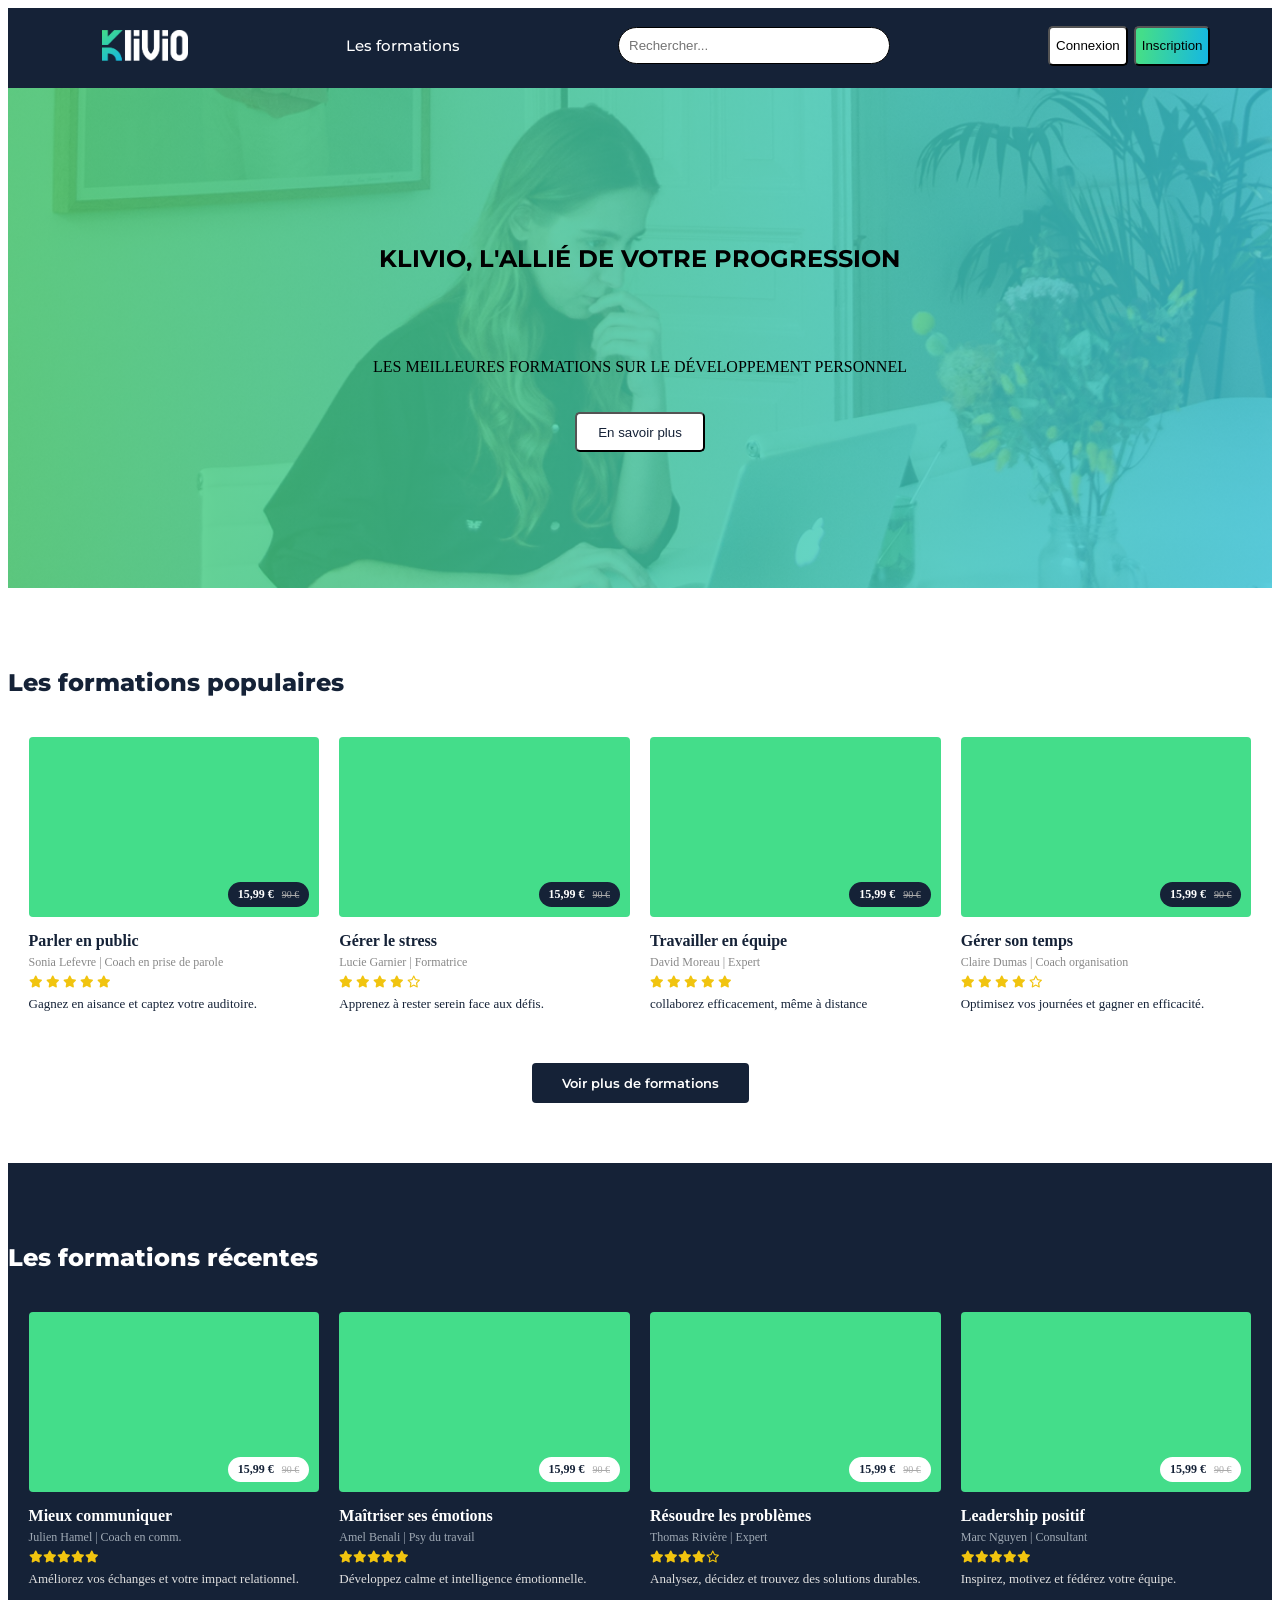
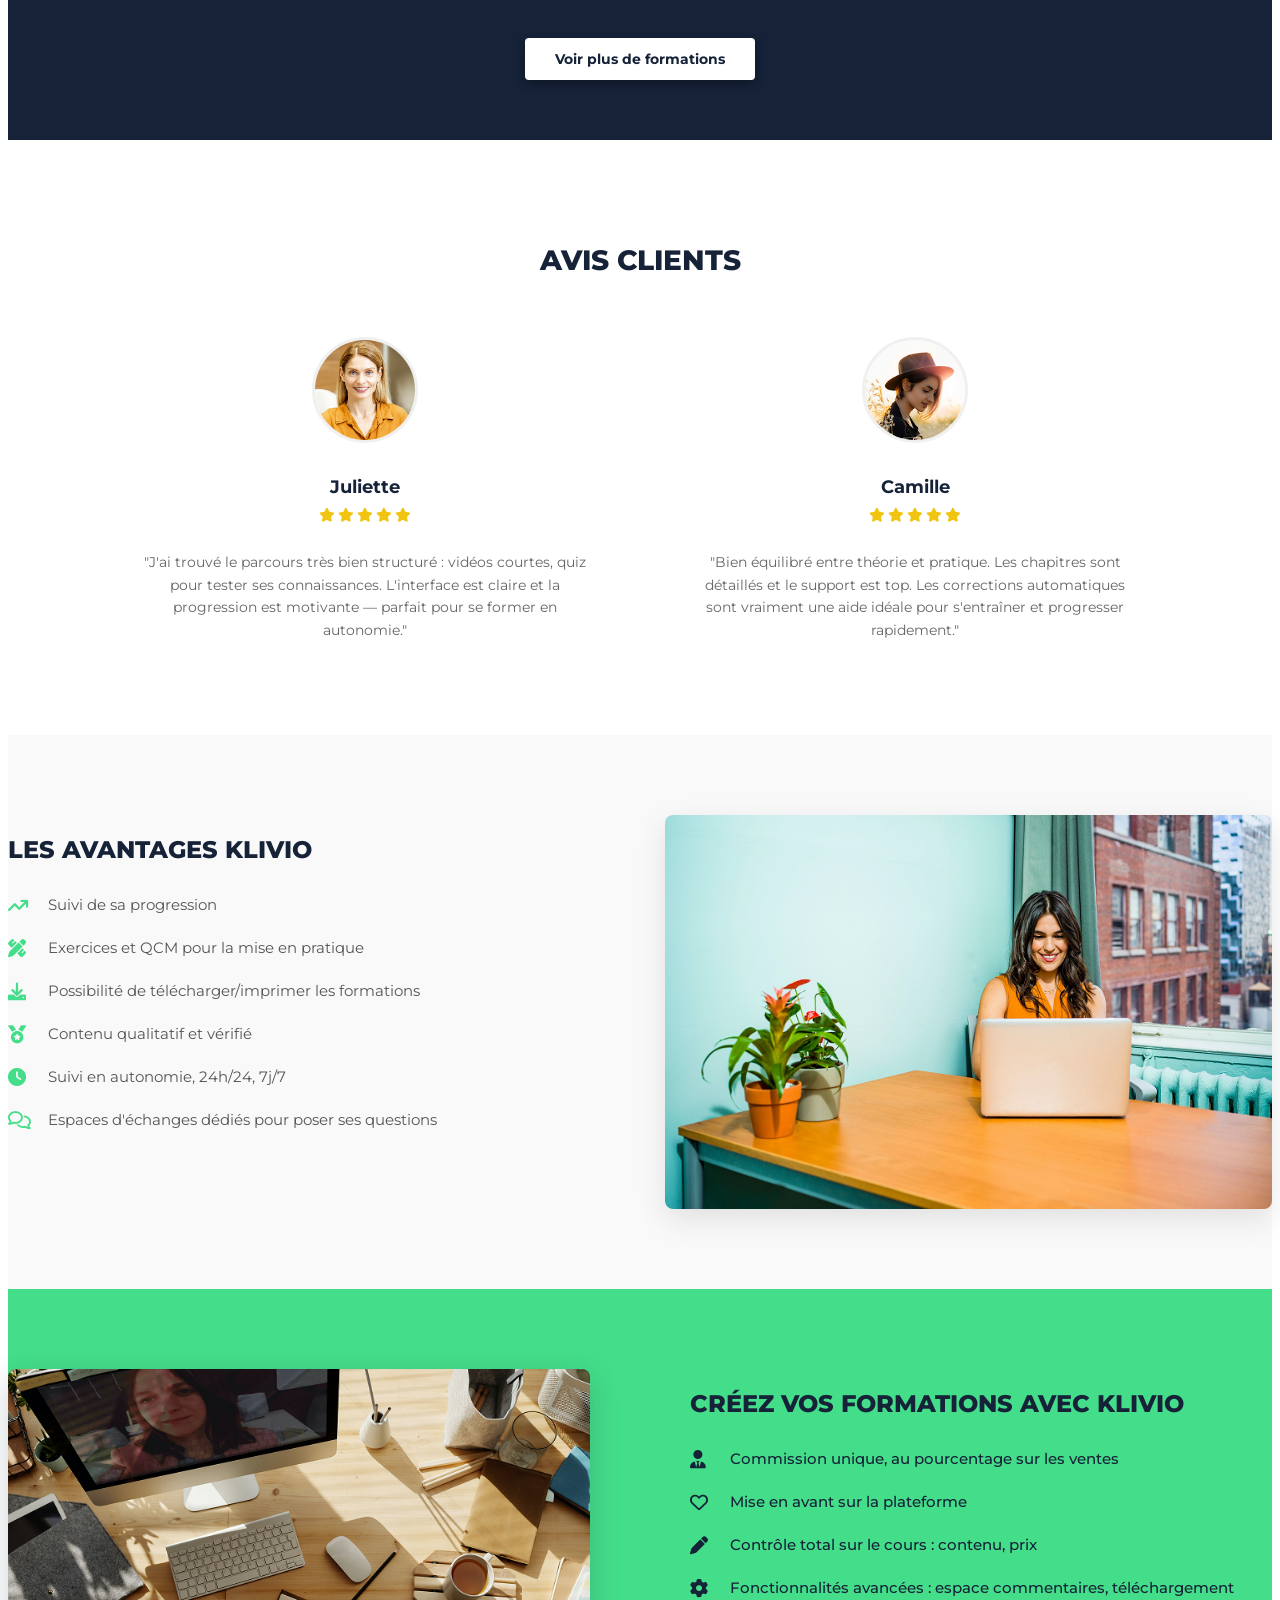
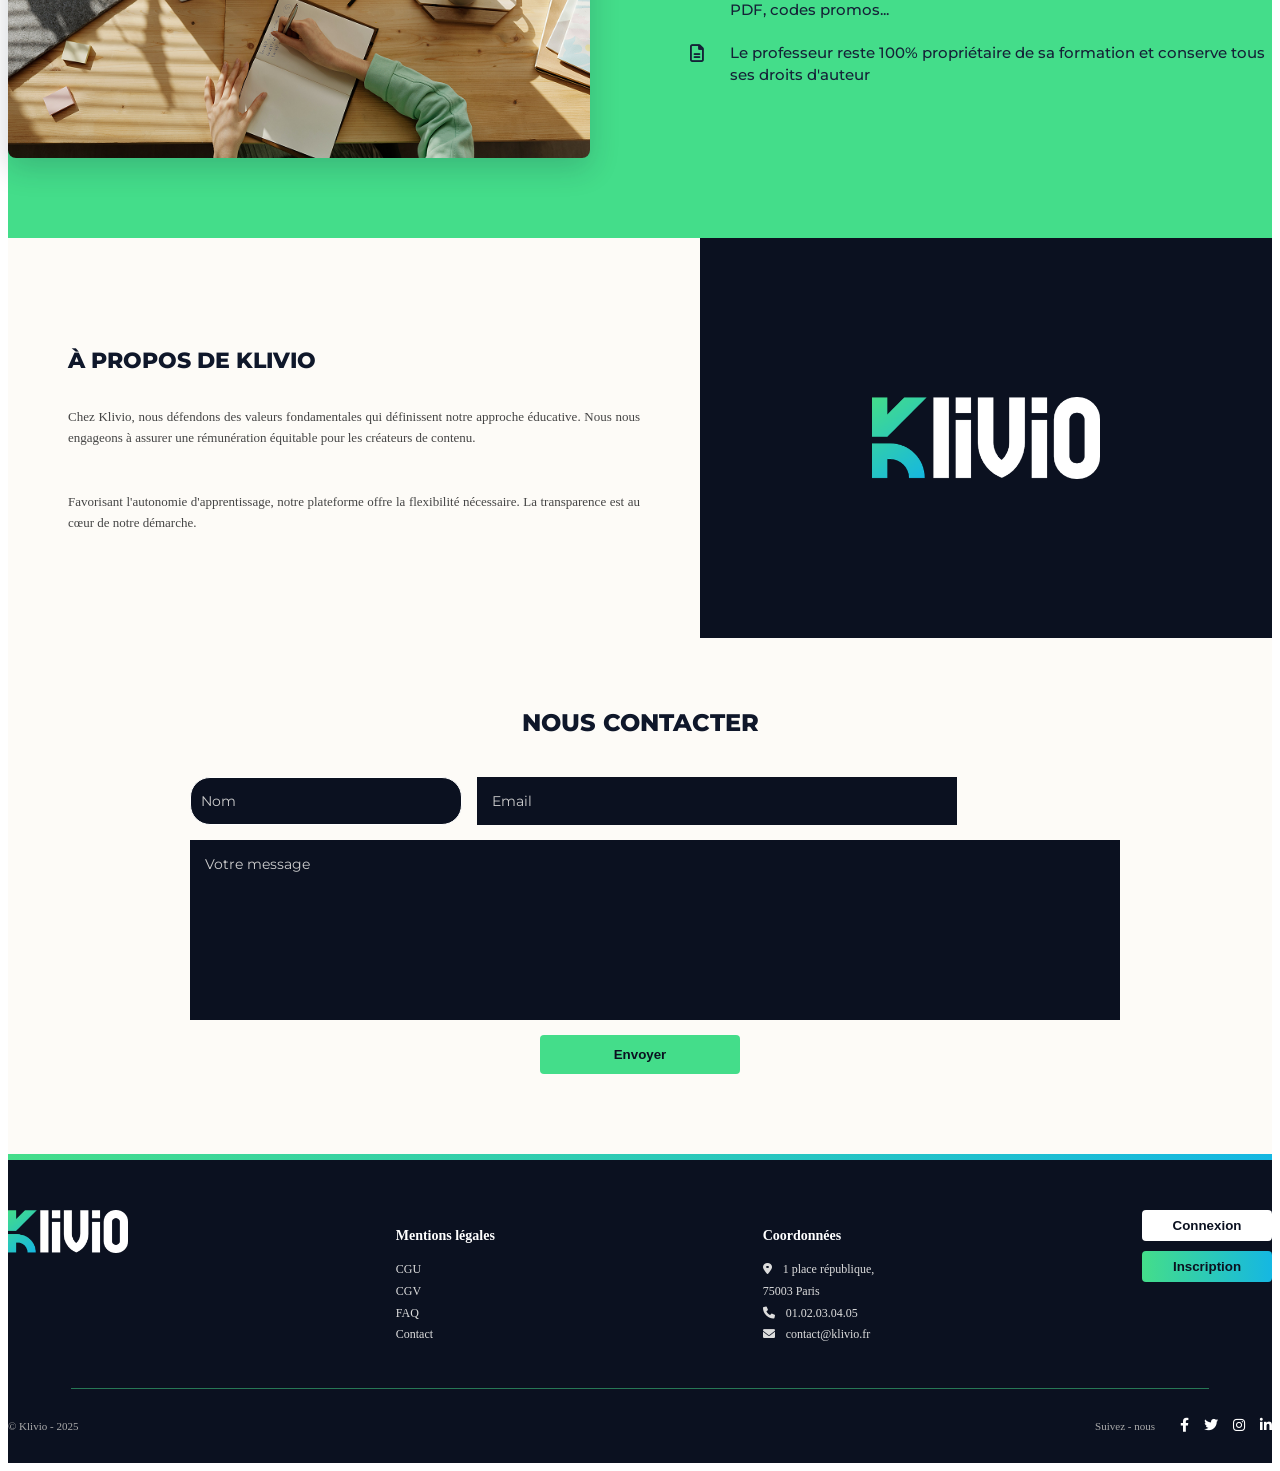
<file: index.html>
<!DOCTYPE html>
<html lang="fr">
<head>
    <meta charset="UTF-8">
    <meta name="viewport" content="width=device-width, initial-scale=1.0">
    <title>Klivio - Formations en ligne</title>
    <link rel="stylesheet" type="text/css" href="styles.css">
    <link rel="stylesheet" href="https://cdnjs.cloudflare.com/ajax/libs/font-awesome/6.0.0/css/all.min.css">
    <link href="https://fonts.googleapis.com/css2?family=Montserrat:wght@300;400;500;600;700;800&display=swap" rel="stylesheet">
</head>
<body>
    <header class="header">
        <nav class="nav">
                <img src="resources/ressources/logo.png" alt="logo" class="nav_logo">
                <p class="p">Les formations</p>
            <div class="nav_recherche">
                <form action="/search" method="get">
                </form>
                <input type="text" name="q" placeholder="Rechercher..." aria-label="Rechercher">
           </div>
           <div class="nav_button">
                <button class="nav_button1" type="button">Connexion</button>
                <button class="nav_button2" type="button">Inscription</button>
           </div>
        </nav>
    </header>

<section class="banierre">
    <div class="contenant-hero">
        <h1 class="titre-hero">
            KLIVIO, L'ALLIÉ DE VOTRE PROGRESSION
        </h1>
        
        <p class="sous-titre-hero">
            LES MEILLEURES FORMATIONS SUR LE DÉVELOPPEMENT PERSONNEL
        </p>
        
        <button class="btn-hero">
            En savoir plus
        </button>
    </div>
</section>
<section class="section-populaires">
    <div class="container">
        <h2 class="titre-section">Les formations populaires</h2>
        
        <div class="grille-formations">

            <article class="carte">
                <div class="carte-image">
                    <img src="resources/ressources/photo.png" alt="carre_1" class="carte-image">
                    <span class="prix-tag">15,99 € <span class="prix-barre">90 €</span></span>
                </div>
                
                <div class="carte-contenu">
                    <h3 class="carte-titre">Parler en public</h3>
                    <p class="carte-auteur">Sonia Lefevre | Coach en prise de parole</p>
                    
                    <div class="carte-avis">
                        <i class="fa-solid fa-star"></i>
                        <i class="fa-solid fa-star"></i>
                        <i class="fa-solid fa-star"></i>
                        <i class="fa-solid fa-star"></i>
                        <i class="fa-solid fa-star"></i>
                    </div>
                    
                    <p class="carte-desc">Gagnez en aisance et captez votre auditoire.</p>
                </div>
            </article>

            <article class="carte">
                <div class="carte-image">
                    <img src="resources/ressources/photo.png" alt="carre_1" class="carte-image">
                    <span class="prix-tag">15,99 € <span class="prix-barre">90 €</span></span>
                </div>
                
                <div class="carte-contenu">
                    <h3 class="carte-titre">Gérer le stress</h3>
                    <p class="carte-auteur">Lucie Garnier | Formatrice</p>
                    
                    <div class="carte-avis">
                        <i class="fa-solid fa-star"></i>
                        <i class="fa-solid fa-star"></i>
                        <i class="fa-solid fa-star"></i>
                        <i class="fa-solid fa-star"></i>
                        <i class="fa-regular fa-star"></i>
                    </div>
                    
                    <p class="carte-desc">Apprenez à rester serein face aux défis.</p>
                </div>
            </article>
                        
            <article class="carte">
                <div class="carte-image">
                    <img src="resources/ressources/photo.png" alt="carre_1" class="carte-image">
                    <span class="prix-tag">15,99 € <span class="prix-barre">90 €</span></span>
                </div>
                
                <div class="carte-contenu">
                    <h3 class="carte-titre">Travailler en équipe</h3>
                    <p class="carte-auteur">David Moreau | Expert</p>
                    
                    <div class="carte-avis">
                        <i class="fa-solid fa-star"></i>
                        <i class="fa-solid fa-star"></i>
                        <i class="fa-solid fa-star"></i>
                        <i class="fa-solid fa-star"></i>
                        <i class="fa-solid fa-star"></i>
                    </div>
                    
                    <p class="carte-desc">collaborez efficacement, même à distance</p>
                </div>
            </article>
            
            <article class="carte">
                <div class="carte-image">
                    <img src="resources/ressources/photo.png" alt="carre_1" class="carte-image">
                    <span class="prix-tag">15,99 € <span class="prix-barre">90 €</span></span>
                </div>
                
                <div class="carte-contenu">
                    <h3 class="carte-titre">Gérer son temps</h3>
                    <p class="carte-auteur">Claire Dumas | Coach organisation</p>
                    
                    <div class="carte-avis">
                        <i class="fa-solid fa-star"></i>
                        <i class="fa-solid fa-star"></i>
                        <i class="fa-solid fa-star"></i>
                        <i class="fa-solid fa-star"></i>
                        <i class="fa-regular fa-star"></i>
                    </div>
                    
                    <p class="carte-desc">Optimisez vos journées et gagner en efficacité.</p>
                </div>

        </div>
            
        <div class="bouton-container">
            <button class="btn-sombre">Voir plus de formations</button>
        </div>
        
    </div>
</section>
<section class="section-recentes">
    <div class="container">
        <h2 class="titre-section titre-blanc">Les formations récentes</h2>
        
        <div class="grille-formations">

            <article class="carte">
                <div class="carte-image">
                    <img src="resources/ressources/photo.png" alt="communication" class="carte-image">
                    <span class="prix-tag">15,99 € <span class="prix-barre">90 €</span></span>
                </div>
                <div class="carte-contenu">
                    <h3 class="carte-titre">Mieux communiquer</h3>
                    <p class="carte-auteur">Julien Hamel | Coach en comm.</p>
                    <div class="carte-avis">
                        <i class="fa-solid fa-star"></i><i class="fa-solid fa-star"></i><i class="fa-solid fa-star"></i><i class="fa-solid fa-star"></i><i class="fa-solid fa-star"></i>
                    </div>
                    <p class="carte-desc">Améliorez vos échanges et votre impact relationnel.</p>
                </div>
            </article>

            <article class="carte">
                <div class="carte-image">
                    <img src="resources/ressources/photo.png" alt="emotions" class="carte-image">
                    <span class="prix-tag">15,99 € <span class="prix-barre">90 €</span></span>
                </div>
                <div class="carte-contenu">
                    <h3 class="carte-titre">Maîtriser ses émotions</h3>
                    <p class="carte-auteur">Amel Benali | Psy du travail</p>
                    <div class="carte-avis">
                        <i class="fa-solid fa-star"></i><i class="fa-solid fa-star"></i><i class="fa-solid fa-star"></i><i class="fa-solid fa-star"></i><i class="fa-solid fa-star"></i>
                    </div>
                    <p class="carte-desc">Développez calme et intelligence émotionnelle.</p>
                </div>
            </article>
            
            <article class="carte">
                <div class="carte-image">
                    <img src="resources/ressources/photo.png" alt="problemes" class="carte-image">
                    <span class="prix-tag">15,99 € <span class="prix-barre">90 €</span></span>
                </div>
                <div class="carte-contenu">
                    <h3 class="carte-titre">Résoudre les problèmes</h3>
                    <p class="carte-auteur">Thomas Rivière | Expert</p>
                    <div class="carte-avis">
                        <i class="fa-solid fa-star"></i><i class="fa-solid fa-star"></i><i class="fa-solid fa-star"></i><i class="fa-solid fa-star"></i><i class="fa-regular fa-star"></i>
                    </div>
                    <p class="carte-desc">Analysez, décidez et trouvez des solutions durables.</p>
                </div>
            </article>
            
            <article class="carte">
                <div class="carte-image">
                    <img src="resources/ressources/photo.png" alt="leadership" class="carte-image">
                    <span class="prix-tag">15,99 € <span class="prix-barre">90 €</span></span>
                </div>
                <div class="carte-contenu">
                    <h3 class="carte-titre">Leadership positif</h3>
                    <p class="carte-auteur">Marc Nguyen | Consultant</p>
                    <div class="carte-avis">
                        <i class="fa-solid fa-star"></i><i class="fa-solid fa-star"></i><i class="fa-solid fa-star"></i><i class="fa-solid fa-star"></i><i class="fa-solid fa-star"></i>
                    </div>
                    <p class="carte-desc">Inspirez, motivez et fédérez votre équipe.</p>
                </div>
            </article>

        </div>
            
        <div class="bouton-container">
            <button class="btn-blanc">Voir plus de formations</button>
        </div>
        
    </div>
</section>
<section class="section-avis">
    <div class="container">
        <h2 class="titre-section titre-centre">AVIS CLIENTS</h2>
        
        <div class="conteneur-temoignages">
            
            <div class="avis-card">
                <img src="resources/ressources/juliette.png" alt="Juliette" class="avis-photo">
                
                <h3 class="avis-nom">Juliette</h3>
                
                <div class="avis-stars">
                    <i class="fa-solid fa-star"></i>
                    <i class="fa-solid fa-star"></i>
                    <i class="fa-solid fa-star"></i>
                    <i class="fa-solid fa-star"></i>
                    <i class="fa-solid fa-star"></i>
                </div>
                
                <p class="avis-texte">
                    "J'ai trouvé le parcours très bien structuré : vidéos courtes, quiz pour tester ses connaissances. 
                    L'interface est claire et la progression est motivante — parfait pour se former en autonomie."
                </p>
            </div>

            <div class="avis-card">
                <img src="resources/ressources/camille.png" alt="Camille" class="avis-photo">
                
                <h3 class="avis-nom">Camille</h3>
                
                <div class="avis-stars">
                    <i class="fa-solid fa-star"></i>
                    <i class="fa-solid fa-star"></i>
                    <i class="fa-solid fa-star"></i>
                    <i class="fa-solid fa-star"></i>
                    <i class="fa-solid fa-star"></i>
                </div>
                
                <p class="avis-texte">
                    "Bien équilibré entre théorie et pratique. Les chapitres sont détaillés et le support est top. 
                    Les corrections automatiques sont vraiment une aide idéale pour s'entraîner et progresser rapidement."
                </p>
            </div>

        </div>
    </div>
</section>
<section class="section-avantages">
    <div class="container">
        <div class="conteneur-split">
            
            <div class="colonne-texte">
                <h2 class="titre-section align-gauche">LES AVANTAGES KLIVIO</h2>
                
                <ul class="liste-avantages">
                    <li>
                        <span class="icone-verte"><i class="fa-solid fa-arrow-trend-up"></i></span>
                        <span class="texte-avantage">Suivi de sa progression</span>
                    </li>
                    <li>
                        <span class="icone-verte"><i class="fa-solid fa-pen-ruler"></i></span>
                        <span class="texte-avantage">Exercices et QCM pour la mise en pratique</span>
                    </li>
                    <li>
                        <span class="icone-verte"><i class="fa-solid fa-download"></i></span>
                        <span class="texte-avantage">Possibilité de télécharger/imprimer les formations</span>
                    </li>
                    <li>
                        <span class="icone-verte"><i class="fa-solid fa-medal"></i></span>
                        <span class="texte-avantage">Contenu qualitatif et vérifié</span>
                    </li>
                    <li>
                        <span class="icone-verte"><i class="fa-solid fa-clock"></i></span>
                        <span class="texte-avantage">Suivi en autonomie, 24h/24, 7j/7</span>
                    </li>
                    <li>
                        <span class="icone-verte"><i class="fa-regular fa-comments"></i></span>
                        <span class="texte-avantage">Espaces d'échanges dédiés pour poser ses questions</span>
                    </li>
                </ul>
            </div>

            <div class="colonne-image">
                <img src="resources/ressources/avantages.png" alt="Etudiante sur ordinateur" class="img-avantages">
            </div>

        </div>
    </div>
</section>

<section class="section-instructeur">
    <div class="container">
        <div class="conteneur-split">
            
            <div class="colonne-image">
                <img src="resources/ressources/become-author.png" alt="Bureau instructeur" class="img-instructeur">
            </div>

            <div class="colonne-texte padding-left">
                <h2 class="titre-section titre-sombre">CRÉEZ VOS FORMATIONS AVEC KLIVIO</h2>
                
                <ul class="liste-avantages">
                    <li>
                        <span class="icone-sombre"><i class="fa-solid fa-user-tie"></i></span>
                        <span class="texte-sombre">Commission unique, au pourcentage sur les ventes</span>
                    </li>
                    <li>
                        <span class="icone-sombre"><i class="fa-regular fa-heart"></i></span>
                        <span class="texte-sombre">Mise en avant sur la plateforme</span>
                    </li>
                    <li>
                        <span class="icone-sombre"><i class="fa-solid fa-pen"></i></span>
                        <span class="texte-sombre">Contrôle total sur le cours : contenu, prix</span>
                    </li>
                    <li>
                        <span class="icone-sombre"><i class="fa-solid fa-gear"></i></span>
                        <span class="texte-sombre">Fonctionnalités avancées : espace commentaires, téléchargement PDF, codes promos...</span>
                    </li>
                    <li>
                        <span class="icone-sombre"><i class="fa-regular fa-file-lines"></i></span>
                        <span class="texte-sombre">Le professeur reste 100% propriétaire de sa formation et conserve tous ses droits d'auteur</span>
                    </li>
                </ul>
            </div>

        </div>
    </div>
</section>

<section class="section-split">
    <div class="split-texte">
        <h2 class="titre-split">À PROPOS DE KLIVIO</h2>
        <p>
            Chez Klivio, nous défendons des valeurs fondamentales qui définissent notre approche éducative. 
            Nous nous engageons à assurer une rémunération équitable pour les créateurs de contenu.
        </p>
        <br>
        <p>
            Favorisant l'autonomie d'apprentissage, notre plateforme offre la flexibilité nécessaire. 
            La transparence est au cœur de notre démarche.
        </p>
    </div>
    <div class="split-logo">
        <img src="resources/ressources/logo.png" alt="Klivio Logo" class="grand-logo">
    </div>
</section>

<section class="section-contact">
    <div class="container-contact">
        <h2 class="titre-contact">NOUS CONTACTER</h2>
        
        <form class="form-sombre">
            <div class="ligne-champs">
                <input type="text" placeholder="Nom" class="champ-noir">
                <input type="email" placeholder="Email" class="champ-noir">
            </div>
            
            <textarea placeholder="Votre message" class="zone-noir"></textarea>
            
            <button type="button" class="btn-vert-contact">Envoyer</button>
        </form>
    </div>
</section>

<div class="barre-separation"></div>

<footer class="footer-final">
    <div class="container footer-grid">
        
        <div class="col-logo">
            <img src="resources/ressources/logo.png" alt="Klivio" class="logo-footer">
        </div>

        <div class="col-liens">
            <h4>Mentions légales</h4>
            <ul>
                <li><a href="#">CGU</a></li>
                <li><a href="#">CGV</a></li>
                <li><a href="#">FAQ</a></li>
                <li><a href="#">Contact</a></li>
            </ul>
        </div>

        <div class="col-coords">
            <h4>Coordonnées</h4>
            <ul>
                <li><i class="fa-solid fa-location-dot"></i> 1 place république,<br>75003 Paris</li>
                <li><i class="fa-solid fa-phone"></i> 01.02.03.04.05</li>
                <li><i class="fa-solid fa-envelope"></i> contact@klivio.fr</li>
            </ul>
        </div>

        <div class="col-boutons">
            <button class="btn-f-connexion">Connexion</button>
            <button class="btn-f-inscription">Inscription</button>
        </div>

    </div>

    <div class="footer-ligne-fine"></div>

    <div class="container footer-bas">
        <p>© Klivio - 2025</p>
        <div class="socials">
            <span>Suivez - nous</span>
            <a href="#"><i class="fa-brands fa-facebook-f"></i></a>
            <a href="#"><i class="fa-brands fa-twitter"></i></a>
            <a href="#"><i class="fa-brands fa-instagram"></i></a>
            <a href="#"><i class="fa-brands fa-linkedin-in"></i></a>
        </div>
    </div>
</footer>
        
         
</nav>
</body>
</html>
</file>
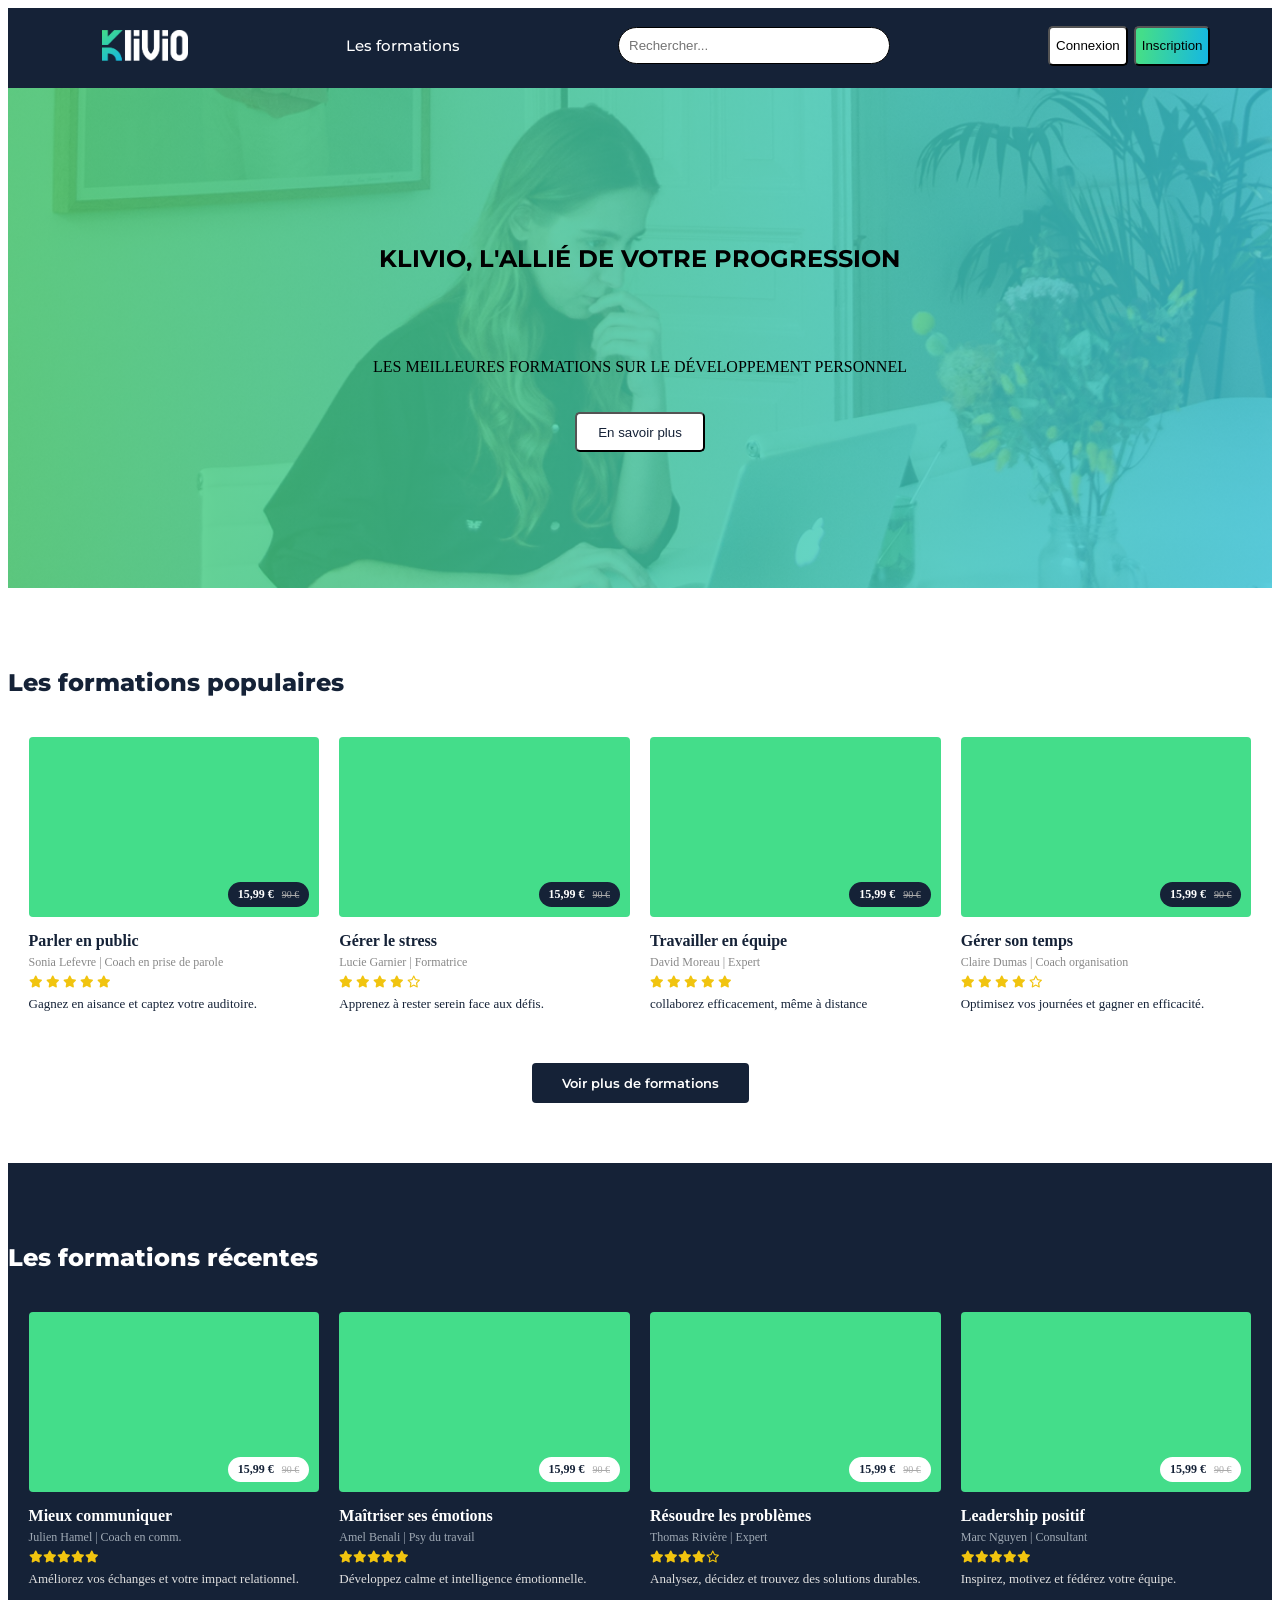
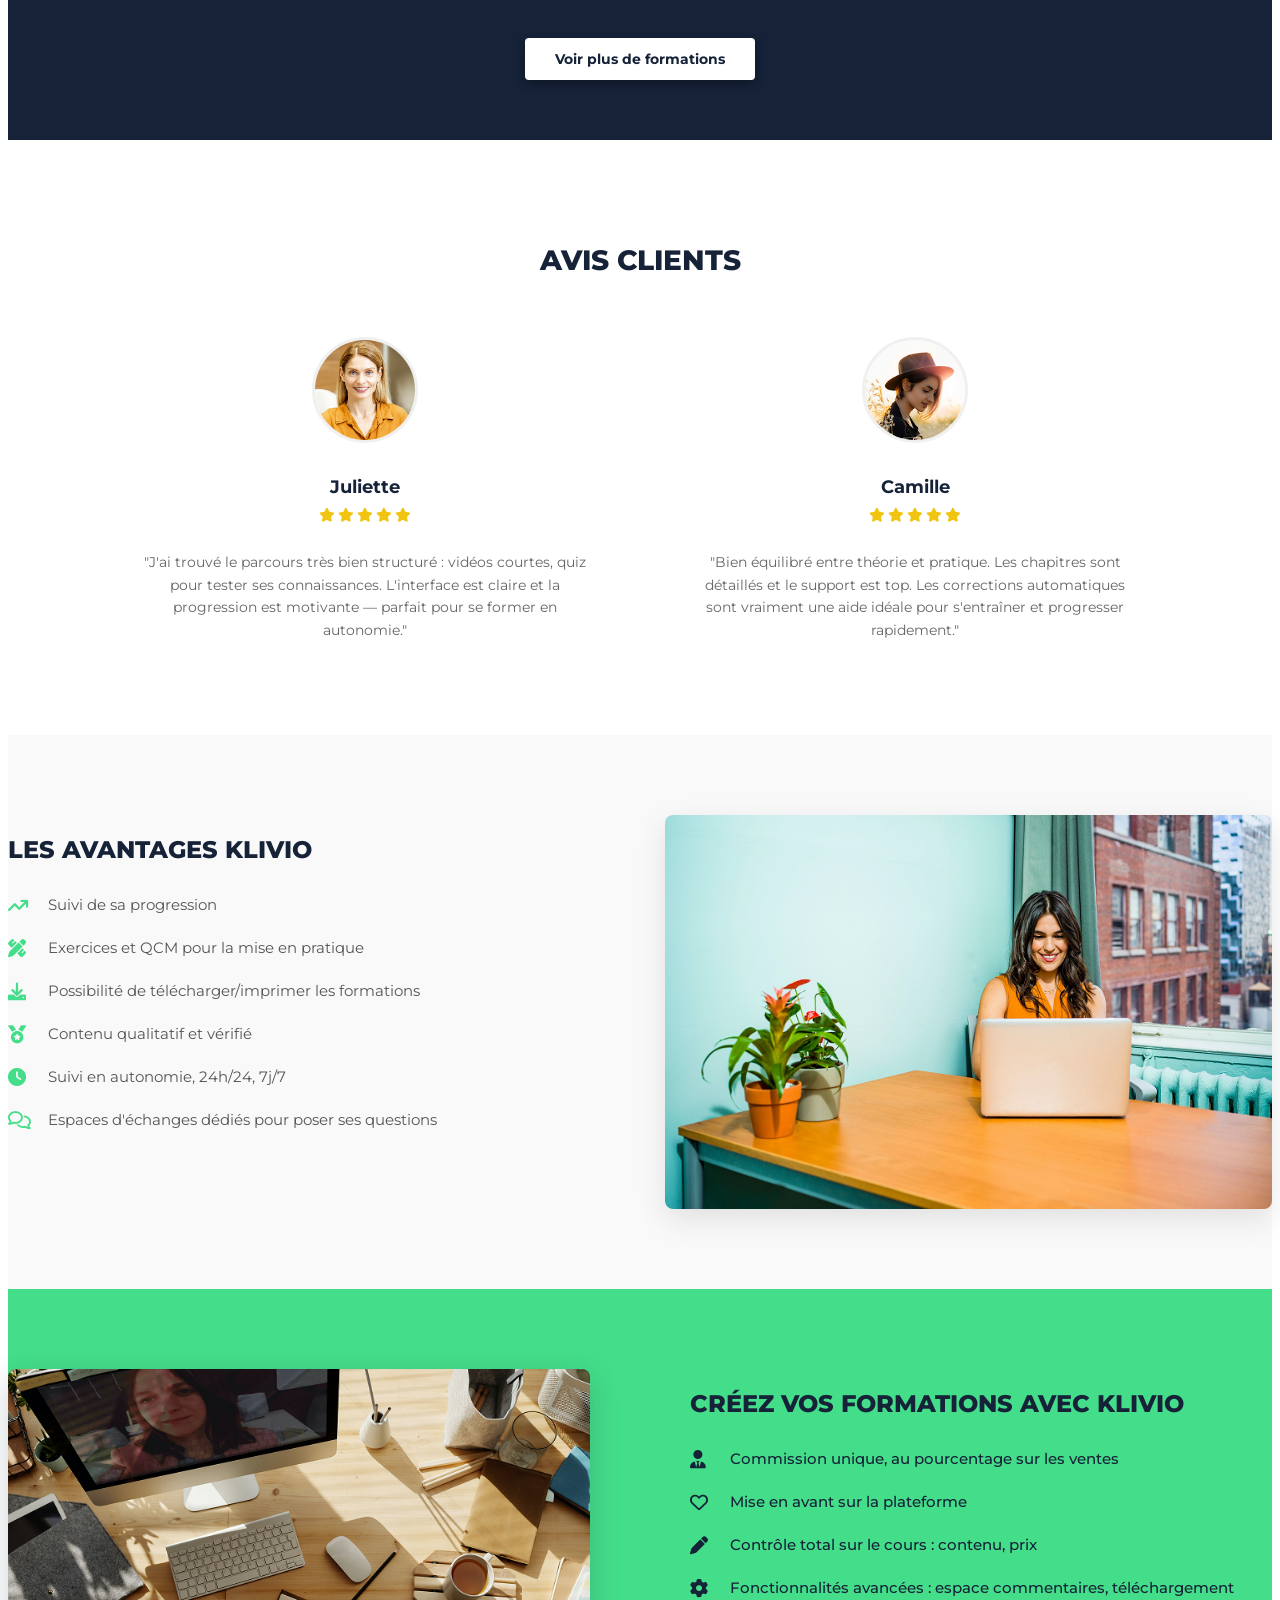
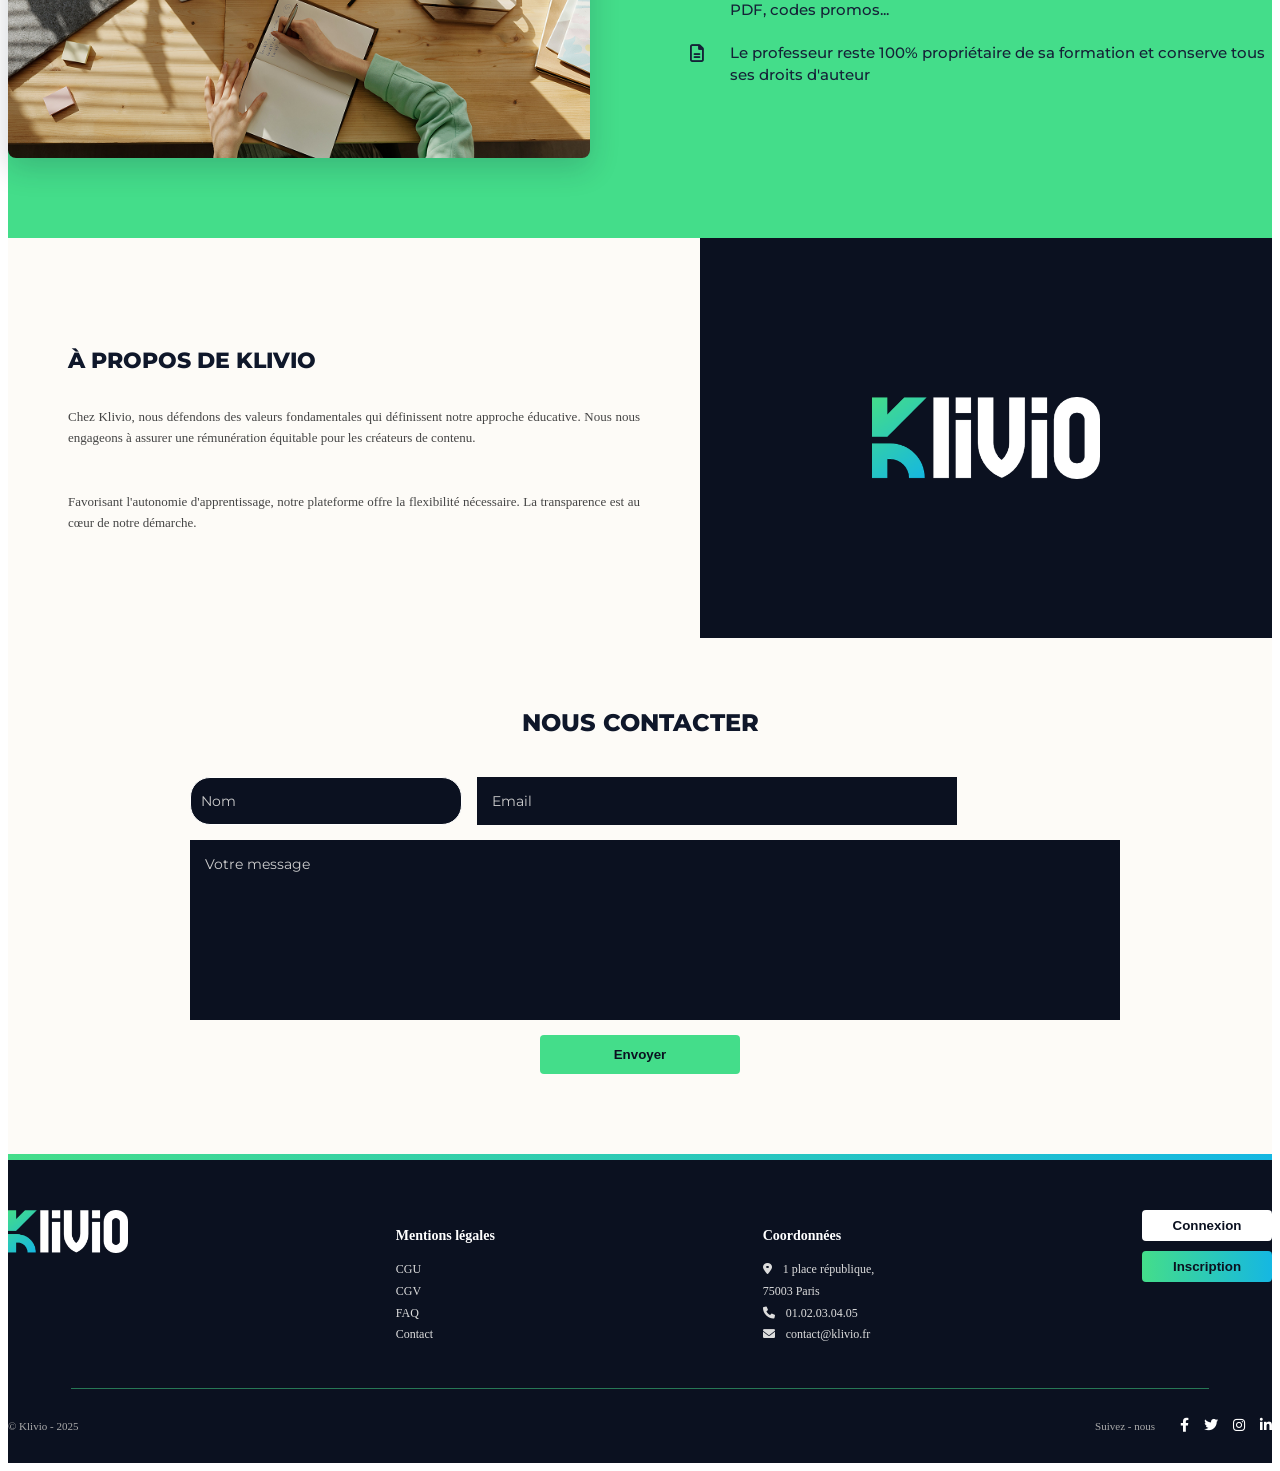
<file: johad.html>
<!DOCTYPE html>
<html lang="fr">
<head>
    <meta charset="UTF-8">
    <meta name="viewport" content="width=device-width, initial-scale=1.0">
    <title>Klivio - Formations en ligne</title>
    <link rel="stylesheet" type="text/css" href="styles.css">
    <link rel="stylesheet" href="https://cdnjs.cloudflare.com/ajax/libs/font-awesome/6.0.0/css/all.min.css">
    <link href="https://fonts.googleapis.com/css2?family=Montserrat:wght@300;400;500;600;700;800&display=swap" rel="stylesheet">
</head>
<body>
    <header class="header">
        <nav class="nav">
                <img src="resources/ressources/logo.png" alt="logo" class="nav_logo">
                <p class="p">Les formations</p>
            <div class="nav_recherche">
                <form action="/search" method="get">
                </form>
                <input type="text" name="q" placeholder="Rechercher..." aria-label="Rechercher">
           </div>
           <div class="nav_button">
                <button class="nav_button1" type="button">Connexion</button>
                <button class="nav_button2" type="button">Inscription</button>
           </div>
    </nav>
    </header>

<section class="banierre">
    <div class="contenant-hero">
        <h1 class="titre-hero">
            KLIVIO, L'ALLIÉ DE VOTRE PROGRESSION
        </h1>
        
        <p class="sous-titre-hero">
            LES MEILLEURES FORMATIONS SUR LE DÉVELOPPEMENT PERSONNEL
        </p>
        
        <button class="btn-hero">
            En savoir plus
        </button>
    </div>
</section>
<section class="section-populaires">
    <div class="container">
        <h2 class="titre-section">Les formations populaires</h2>
        
        <div class="grille-formations">

            <article class="carte">
                <div class="carte-image">
                    <img src="resources/ressources/photo.png" alt="carre_1" class="carte-image">
                    <span class="prix-tag">15,99 € <span class="prix-barre">90 €</span></span>
                </div>
                
                <div class="carte-contenu">
                    <h3 class="carte-titre">Parler en public</h3>
                    <p class="carte-auteur">Sonia Lefevre | Coach en prise de parole</p>
                    
                    <div class="carte-avis">
                        <i class="fa-solid fa-star"></i>
                        <i class="fa-solid fa-star"></i>
                        <i class="fa-solid fa-star"></i>
                        <i class="fa-solid fa-star"></i>
                        <i class="fa-solid fa-star"></i>
                    </div>
                    
                    <p class="carte-desc">Gagnez en aisance et captez votre auditoire.</p>
                </div>
            </article>

            <article class="carte">
                <div class="carte-image">
                    <img src="resources/ressources/photo.png" alt="carre_1" class="carte-image">
                    <span class="prix-tag">15,99 € <span class="prix-barre">90 €</span></span>
                </div>
                
                <div class="carte-contenu">
                    <h3 class="carte-titre">Gérer le stress</h3>
                    <p class="carte-auteur">Lucie Garnier | Formatrice</p>
                    
                    <div class="carte-avis">
                        <i class="fa-solid fa-star"></i>
                        <i class="fa-solid fa-star"></i>
                        <i class="fa-solid fa-star"></i>
                        <i class="fa-solid fa-star"></i>
                        <i class="fa-regular fa-star"></i>
                    </div>
                    
                    <p class="carte-desc">Apprenez à rester serein face aux défis.</p>
                </div>
            </article>
                        
            <article class="carte">
                <div class="carte-image">
                    <img src="resources/ressources/photo.png" alt="carre_1" class="carte-image">
                    <span class="prix-tag">15,99 € <span class="prix-barre">90 €</span></span>
                </div>
                
                <div class="carte-contenu">
                    <h3 class="carte-titre">Travailler en équipe</h3>
                    <p class="carte-auteur">David Moreau | Expert</p>
                    
                    <div class="carte-avis">
                        <i class="fa-solid fa-star"></i>
                        <i class="fa-solid fa-star"></i>
                        <i class="fa-solid fa-star"></i>
                        <i class="fa-solid fa-star"></i>
                        <i class="fa-solid fa-star"></i>
                    </div>
                    
                    <p class="carte-desc">collaborez efficacement, même à distance</p>
                </div>
            </article>
            
            <article class="carte">
                <div class="carte-image">
                    <img src="resources/ressources/photo.png" alt="carre_1" class="carte-image">
                    <span class="prix-tag">15,99 € <span class="prix-barre">90 €</span></span>
                </div>
                
                <div class="carte-contenu">
                    <h3 class="carte-titre">Gérer son temps</h3>
                    <p class="carte-auteur">Claire Dumas | Coach organisation</p>
                    
                    <div class="carte-avis">
                        <i class="fa-solid fa-star"></i>
                        <i class="fa-solid fa-star"></i>
                        <i class="fa-solid fa-star"></i>
                        <i class="fa-solid fa-star"></i>
                        <i class="fa-regular fa-star"></i>
                    </div>
                    
                    <p class="carte-desc">Optimisez vos journées et gagner en efficacité.</p>
                </div>

        </div>
            
        <div class="bouton-container">
            <button class="btn-sombre">Voir plus de formations</button>
        </div>
        
    </div>
</section>
<section class="section-recentes">
    <div class="container">
        <h2 class="titre-section titre-blanc">Les formations récentes</h2>
        
        <div class="grille-formations">

            <article class="carte">
                <div class="carte-image">
                    <img src="resources/ressources/photo.png" alt="communication" class="carte-image">
                    <span class="prix-tag">15,99 € <span class="prix-barre">90 €</span></span>
                </div>
                <div class="carte-contenu">
                    <h3 class="carte-titre">Mieux communiquer</h3>
                    <p class="carte-auteur">Julien Hamel | Coach en comm.</p>
                    <div class="carte-avis">
                        <i class="fa-solid fa-star"></i><i class="fa-solid fa-star"></i><i class="fa-solid fa-star"></i><i class="fa-solid fa-star"></i><i class="fa-solid fa-star"></i>
                    </div>
                    <p class="carte-desc">Améliorez vos échanges et votre impact relationnel.</p>
                </div>
            </article>

            <article class="carte">
                <div class="carte-image">
                    <img src="resources/ressources/photo.png" alt="emotions" class="carte-image">
                    <span class="prix-tag">15,99 € <span class="prix-barre">90 €</span></span>
                </div>
                <div class="carte-contenu">
                    <h3 class="carte-titre">Maîtriser ses émotions</h3>
                    <p class="carte-auteur">Amel Benali | Psy du travail</p>
                    <div class="carte-avis">
                        <i class="fa-solid fa-star"></i><i class="fa-solid fa-star"></i><i class="fa-solid fa-star"></i><i class="fa-solid fa-star"></i><i class="fa-solid fa-star"></i>
                    </div>
                    <p class="carte-desc">Développez calme et intelligence émotionnelle.</p>
                </div>
            </article>
            
            <article class="carte">
                <div class="carte-image">
                    <img src="resources/ressources/photo.png" alt="problemes" class="carte-image">
                    <span class="prix-tag">15,99 € <span class="prix-barre">90 €</span></span>
                </div>
                <div class="carte-contenu">
                    <h3 class="carte-titre">Résoudre les problèmes</h3>
                    <p class="carte-auteur">Thomas Rivière | Expert</p>
                    <div class="carte-avis">
                        <i class="fa-solid fa-star"></i><i class="fa-solid fa-star"></i><i class="fa-solid fa-star"></i><i class="fa-solid fa-star"></i><i class="fa-regular fa-star"></i>
                    </div>
                    <p class="carte-desc">Analysez, décidez et trouvez des solutions durables.</p>
                </div>
            </article>
            
            <article class="carte">
                <div class="carte-image">
                    <img src="resources/ressources/photo.png" alt="leadership" class="carte-image">
                    <span class="prix-tag">15,99 € <span class="prix-barre">90 €</span></span>
                </div>
                <div class="carte-contenu">
                    <h3 class="carte-titre">Leadership positif</h3>
                    <p class="carte-auteur">Marc Nguyen | Consultant</p>
                    <div class="carte-avis">
                        <i class="fa-solid fa-star"></i><i class="fa-solid fa-star"></i><i class="fa-solid fa-star"></i><i class="fa-solid fa-star"></i><i class="fa-solid fa-star"></i>
                    </div>
                    <p class="carte-desc">Inspirez, motivez et fédérez votre équipe.</p>
                </div>
            </article>

        </div>
            
        <div class="bouton-container">
            <button class="btn-blanc">Voir plus de formations</button>
        </div>
        
    </div>
</section>
<section class="section-avis">
    <div class="container">
        <h2 class="titre-section titre-centre">AVIS CLIENTS</h2>
        
        <div class="conteneur-temoignages">
            
            <div class="avis-card">
                <img src="resources/ressources/juliette.png" alt="Juliette" class="avis-photo">
                
                <h3 class="avis-nom">Juliette</h3>
                
                <div class="avis-stars">
                    <i class="fa-solid fa-star"></i>
                    <i class="fa-solid fa-star"></i>
                    <i class="fa-solid fa-star"></i>
                    <i class="fa-solid fa-star"></i>
                    <i class="fa-solid fa-star"></i>
                </div>
                
                <p class="avis-texte">
                    "J'ai trouvé le parcours très bien structuré : vidéos courtes, quiz pour tester ses connaissances. 
                    L'interface est claire et la progression est motivante — parfait pour se former en autonomie."
                </p>
            </div>

            <div class="avis-card">
                <img src="resources/ressources/camille.png" alt="Camille" class="avis-photo">
                
                <h3 class="avis-nom">Camille</h3>
                
                <div class="avis-stars">
                    <i class="fa-solid fa-star"></i>
                    <i class="fa-solid fa-star"></i>
                    <i class="fa-solid fa-star"></i>
                    <i class="fa-solid fa-star"></i>
                    <i class="fa-solid fa-star"></i>
                </div>
                
                <p class="avis-texte">
                    "Bien équilibré entre théorie et pratique. Les chapitres sont détaillés et le support est top. 
                    Les corrections automatiques sont vraiment une aide idéale pour s'entraîner et progresser rapidement."
                </p>
            </div>

        </div>
    </div>
</section>
<section class="section-avantages">
    <div class="container">
        <div class="conteneur-split">
            
            <div class="colonne-texte">
                <h2 class="titre-section align-gauche">LES AVANTAGES KLIVIO</h2>
                
                <ul class="liste-avantages">
                    <li>
                        <span class="icone-verte"><i class="fa-solid fa-arrow-trend-up"></i></span>
                        <span class="texte-avantage">Suivi de sa progression</span>
                    </li>
                    <li>
                        <span class="icone-verte"><i class="fa-solid fa-pen-ruler"></i></span>
                        <span class="texte-avantage">Exercices et QCM pour la mise en pratique</span>
                    </li>
                    <li>
                        <span class="icone-verte"><i class="fa-solid fa-download"></i></span>
                        <span class="texte-avantage">Possibilité de télécharger/imprimer les formations</span>
                    </li>
                    <li>
                        <span class="icone-verte"><i class="fa-solid fa-medal"></i></span>
                        <span class="texte-avantage">Contenu qualitatif et vérifié</span>
                    </li>
                    <li>
                        <span class="icone-verte"><i class="fa-solid fa-clock"></i></span>
                        <span class="texte-avantage">Suivi en autonomie, 24h/24, 7j/7</span>
                    </li>
                    <li>
                        <span class="icone-verte"><i class="fa-regular fa-comments"></i></span>
                        <span class="texte-avantage">Espaces d'échanges dédiés pour poser ses questions</span>
                    </li>
                </ul>
            </div>

            <div class="colonne-image">
                <img src="resources/ressources/avantages.png" alt="Etudiante sur ordinateur" class="img-avantages">
            </div>

        </div>
    </div>
</section>

<section class="section-instructeur">
    <div class="container">
        <div class="conteneur-split">
            
            <div class="colonne-image">
                <img src="resources/ressources/become-author.png" alt="Bureau instructeur" class="img-instructeur">
            </div>

            <div class="colonne-texte padding-left">
                <h2 class="titre-section titre-sombre">CRÉEZ VOS FORMATIONS AVEC KLIVIO</h2>
                
                <ul class="liste-avantages">
                    <li>
                        <span class="icone-sombre"><i class="fa-solid fa-user-tie"></i></span>
                        <span class="texte-sombre">Commission unique, au pourcentage sur les ventes</span>
                    </li>
                    <li>
                        <span class="icone-sombre"><i class="fa-regular fa-heart"></i></span>
                        <span class="texte-sombre">Mise en avant sur la plateforme</span>
                    </li>
                    <li>
                        <span class="icone-sombre"><i class="fa-solid fa-pen"></i></span>
                        <span class="texte-sombre">Contrôle total sur le cours : contenu, prix</span>
                    </li>
                    <li>
                        <span class="icone-sombre"><i class="fa-solid fa-gear"></i></span>
                        <span class="texte-sombre">Fonctionnalités avancées : espace commentaires, téléchargement PDF, codes promos...</span>
                    </li>
                    <li>
                        <span class="icone-sombre"><i class="fa-regular fa-file-lines"></i></span>
                        <span class="texte-sombre">Le professeur reste 100% propriétaire de sa formation et conserve tous ses droits d'auteur</span>
                    </li>
                </ul>
            </div>

        </div>
    </div>
</section>

<section class="section-split">
    <div class="split-texte">
        <h2 class="titre-split">À PROPOS DE KLIVIO</h2>
        <p>
            Chez Klivio, nous défendons des valeurs fondamentales qui définissent notre approche éducative. 
            Nous nous engageons à assurer une rémunération équitable pour les créateurs de contenu.
        </p>
        <br>
        <p>
            Favorisant l'autonomie d'apprentissage, notre plateforme offre la flexibilité nécessaire. 
            La transparence est au cœur de notre démarche.
        </p>
    </div>
    <div class="split-logo">
        <img src="resources/ressources/logo.png" alt="Klivio Logo" class="grand-logo">
    </div>
</section>

<section class="section-contact">
    <div class="container-contact">
        <h2 class="titre-contact">NOUS CONTACTER</h2>
        
        <form class="form-sombre">
            <div class="ligne-champs">
                <input type="text" placeholder="Nom" class="champ-noir">
                <input type="email" placeholder="Email" class="champ-noir">
            </div>
            
            <textarea placeholder="Votre message" class="zone-noir"></textarea>
            
            <button type="button" class="btn-vert-contact">Envoyer</button>
        </form>
    </div>
</section>

<div class="barre-separation"></div>

<footer class="footer-final">
    <div class="container footer-grid">
        
        <div class="col-logo">
            <img src="resources/ressources/logo.png" alt="Klivio" class="logo-footer">
        </div>

        <div class="col-liens">
            <h4>Mentions légales</h4>
            <ul>
                <li><a href="#">CGU</a></li>
                <li><a href="#">CGV</a></li>
                <li><a href="#">FAQ</a></li>
                <li><a href="#">Contact</a></li>
            </ul>
        </div>

        <div class="col-coords">
            <h4>Coordonnées</h4>
            <ul>
                <li><i class="fa-solid fa-location-dot"></i> 1 place république,<br>75003 Paris</li>
                <li><i class="fa-solid fa-phone"></i> 01.02.03.04.05</li>
                <li><i class="fa-solid fa-envelope"></i> contact@klivio.fr</li>
            </ul>
        </div>

        <div class="col-boutons">
            <button class="btn-f-connexion">Connexion</button>
            <button class="btn-f-inscription">Inscription</button>
        </div>

    </div>

    <div class="footer-ligne-fine"></div>

    <div class="container footer-bas">
        <p>© Klivio - 2025</p>
        <div class="socials">
            <span>Suivez - nous</span>
            <a href="#"><i class="fa-brands fa-facebook-f"></i></a>
            <a href="#"><i class="fa-brands fa-twitter"></i></a>
            <a href="#"><i class="fa-brands fa-instagram"></i></a>
            <a href="#"><i class="fa-brands fa-linkedin-in"></i></a>
        </div>
    </div>
</footer>
        
         
</nav>
</body>
</html>
</file>
<file: styles.css>
.header {
  width: 1,680px;
    height: 80px;
    background-color: #152237;
}
.nav {
    display: flex;
    align-items: center;
    justify-content: space-around;
    padding: 15px;
}
.nav_button{
    display: flex;
}

.nav_logo {
    
    height: 31px;
    
}
input[type="text"] {
  padding: 10px;
  border-radius: 20px;
  border: 1px solid ;
  width: 250px;

}
.p {
  color: #FFFFFF;
  font-family: Montserrat;
  font-family: Montserrat;
font-weight: 500;
font-size: 15px;

line-height: 100%;
letter-spacing: -1.5%;
text-align: center;
vertical-align: middle;}

.nav_button{
  width: 130px;
  height: 40px;
  display: flex;
  gap: 6px;
}

.nav_button2 {
  background : linear-gradient(95.98deg, #44DD8A 8.7%, #15B7E2 100%);
  border-radius: 5px;

}
.nav_button1{
  background-color: white;
  border-radius: 5px;
}
.banierre{
  width: 100%;
  height: 500px;
    background-image: 
        linear-gradient(
            to right,
            rgba(68, 204, 113, 0.8),
            rgba(59, 201, 219, 0.8)
        ),
        url("resources/ressources/bg-header.png");
        background-size: cover;
        background-position: center;
        display: flex;
        justify-content: center;
        align-items: center;
}
.contenant-hero {
    display:flex;
    align-items: center;
    flex-direction: column;
    text-align: center;
    gap: 20px;
    max-width: 800px;
  }
    

.titre-hero{
  width: 1,021px;
  height: 59px;
  color: black;
  font-family: Montserrat;

}

.sous-titre{
 display:block;
 font-size: 16px;
 font-weight: 500;
 margin-top: 10px;
}

.btn-hero{
width: 130px;
height: 40px;
background-color: white;
color: #152237;
}

.btn-hero{
width: 130px;
height: 40px;
background-color: white;
color: #152237;
border-radius: 5px;
}

.section-populaires {
    padding: 60px 0; 
    background-color: white;
}

.titre-section {
    font-family: 'Montserrat', sans-serif;
    color: #152237;
    font-size: 24px;
    font-weight: 800; 
    margin-bottom: 40px;
}

.grille-formations {
  display: flex;
  gap: 20px;
  flex-wrap: wrap;
  justify-content: center;
    
    
    
}

.carte {
    width: 23%; 
    min-width: 250px; 
    display: flex;
    flex-direction: column;
    gap: 15px;
}

.carte-image {
    width: 100%;
    height: 180px;

    border-radius: 4px;
    position: relative;
}

.prix-tag {
    position: absolute; 
    bottom: 10px;     
    right: 10px;       
    
    background-color: #152237; 
    color: white;
    padding: 5px 10px;
    border-radius: 20px; 
    font-size: 12px;
    font-weight: 700;
}

.prix-barre {
    font-weight: 400;
    text-decoration: line-through;
    color: #aaa;
    font-size: 10px;
    margin-left: 5px;
}


.carte-titre {
    color: #152237;
    font-size: 16px;
    font-weight: 800;
    margin: 0;
}

.carte-auteur {
    color: #888; 
    font-size: 12px;
    margin: 5px 0;
}

.carte-avis {
    color: #F1C40F; 
    font-size: 12px;
    margin-bottom: 5px;
}

.carte-desc {
    color: #152237;
    font-size: 13px;
    line-height: 1.4;
    margin: 0;
}


.bouton-container {
    display: flex;
    justify-content: center; 
    margin-top: 50px;
}

.btn-sombre {
    background-color: #152237;
    color: white;
    padding: 12px 30px;
    border: none;
    border-radius: 4px;
    font-family: 'Montserrat', sans-serif;
    font-weight: 600;
    cursor: pointer;
}

.section-recentes {
    padding: 60px 0;
    background-color: #152237; 
    color: white;
}


.section-recentes .titre-section {
    color: white; 
}


.section-recentes .carte-titre {
    color: white; 
}

.section-recentes .carte-auteur {
    color: #A0AAB5; }

.section-recentes .carte-desc {
    color: #E0E0E0;}



.section-recentes .prix-tag {
    background-color: white;
    color: #152237;
}


.btn-blanc {
    background-color: white;
    color: #152237;
    padding: 12px 30px;
    border: none;
    border-radius: 4px;
    font-family: 'Montserrat', sans-serif;
    font-weight: 700;
    font-size: 14px;
    cursor: pointer;
    box-shadow: 0 4px 10px rgba(0,0,0,0.3);
   
}




.img-fond {
 
        width: 100%;
    height: 180px;

    border-radius: 4px;
    position: relative
}

.section-avis {
    padding: 80px 0; 
    background-color: white;
}


.titre-centre {
    text-align: center;
    text-transform: uppercase; 
    font-size: 28px;
    margin-bottom: 60px; 
    color: #152237;
}


.conteneur-temoignages {
    display: flex;
    justify-content: center; 
    gap: 100px; 
    flex-wrap: wrap; 
}


.avis-card {
    display: flex;
    flex-direction: column; 
    align-items: center;   
    text-align: center;    
    max-width: 450px;      
}


.avis-photo {
    width: 100px;  
    height: 100px;
    object-fit: cover; 
    border-radius: 50%; 
    margin-bottom: 15px; 
    border: 3px solid #f0f0f0; 

}
.avis-nom {
    font-family: 'Montserrat', sans-serif;
    color: #152237;
    font-size: 18px;
    font-weight: 700;
    margin-bottom: 10px;
}

.avis-stars {
    color: #F1C40F; 
    font-size: 14px;
    margin-bottom: 15px;
    gap: 3px;
    display: flex;
}

.avis-texte {
    font-family: 'Montserrat', sans-serif;
    color: #666666; 
    font-size: 14px;
    line-height: 1.6; 
}


.section-avantages {
    padding: 80px 0;
    background-color: #F9F9F9;
}

.conteneur-split {
    display: flex; /
    align-items: center; 
    gap: 50px; 
    flex-wrap: wrap; 
}


.colonne-texte {
    flex: 1; 
    min-width: 300px; 
}

.align-gauche {
    text-align: left; 
    margin-bottom: 30px;
}


.liste-avantages {
    list-style: none;
    padding: 0;
    display: flex;
    flex-direction: column;
    gap: 20px; 
}

.liste-avantages li {
    display: flex; 
    align-items: flex-start; 
    gap: 15px;
}

.icone-verte {
    color: #44DD8A;
    font-size: 18px;
    min-width: 25px; 
    margin-top: 2px;
}

.texte-avantage {
    font-family: 'Montserrat', sans-serif;
    color: #555; 
    font-size: 15px;
    line-height: 1.5;
}


.colonne-image {
    flex: 1; 
    min-width: 300px;
}

.img-avantages {
    width: 100%; 
    border-radius: 8px; 
    box-shadow: 0 10px 30px rgba(0,0,0,0.1); 
    display: block; 
}


.section-instructeur {
    padding: 80px 0;
    background-color: #44DD8A; 
}


.titre-sombre {
    color: #152237; 
    margin-bottom: 30px;
    text-transform: uppercase;
    font-weight: 800;
}


.icone-sombre {
    color: #152237; 
    font-size: 18px;
    min-width: 25px;
    margin-top: 2px;
}


.texte-sombre {
    font-family: 'Montserrat', sans-serif;
    color: #152237; 
    font-size: 15px;
    line-height: 1.5;
    font-weight: 500; 
}


.padding-left {
    padding-left: 50px; 
}


.img-instructeur {
    width: 100%;
    border-radius: 8px;
    box-shadow: 0 10px 30px rgba(21, 34, 55, 0.2); 
    display: block;
}

RESPONSIVE : Si l'écran est petit 
@media (max-width: 768px) {
    .conteneur-split {
        flex-direction: column; 
    }
    
  
    .padding-left {
        padding-left: 0;
        margin-top: 30px;
    }
    
  
}

.section-split {
    display: flex;
    width: 100%;
    min-height: 400px;
}

.split-texte {
    width: 50%;
    background-color: #FDFBF7; 
    padding: 80px 60px;
    display: flex;
    flex-direction: column;
    justify-content: center;
}

.titre-split {
    font-family: 'Montserrat', sans-serif;
    color: #0F172A; 
    font-size: 22px;
    font-weight: 800;
    margin-bottom: 20px;
    text-transform: uppercase;
}

.split-texte p {
    font-size: 13px;
    color: #444;
    line-height: 1.6;
    text-align: justify; 
}

.split-logo {
    width: 50%;
    background-color: #0B1120; 
    display: flex;
    align-items: center;
    justify-content: center;
}

.grand-logo {
    width: 40%; 
}


.section-contact {
    background-color: #FDFBF7; 
    padding: 50px 0 80px 0;
}

.container-contact {
    max-width: 900px;
    margin: 0 auto;
    padding: 0 20px;
}

.titre-contact {
    text-align: center;
    font-family: 'Montserrat', sans-serif;
    color: #0F172A;
    font-weight: 800;
    text-transform: uppercase;
    margin-bottom: 40px;
}


.form-sombre {
    display: flex;
    flex-direction: column;
    gap: 15px;
}

.ligne-champs {
    display: flex;
    gap: 15px;
}

.champ-noir, .zone-noir {
    background-color: #0B1120; 
    border: none;
    color: white;
    padding: 15px;
    font-family: 'Montserrat', sans-serif;
    font-size: 14px;
    border-radius: 0; 
}

.champ-noir::placeholder, .zone-noir::placeholder {
    color: #ccc; 
}

.champ-noir {
    width: 50%; 
}

.zone-noir {
    width: 100%;
    height: 150px;
    resize: none;
}

.btn-vert-contact {
    background-color: #44DD8A; 
    color: #0B1120;
    font-weight: 700;
    border: none;
    padding: 12px 0;
    width: 200px;
    align-self: center; 
    cursor: pointer;
    border-radius: 4px;
}


.barre-separation {
    width: 100%;
    height: 6px; 
    background: linear-gradient(90deg, #44DD8A 0%, #15B7E2 100%);
}


.footer-final {
    background-color: #0B1120; 
    color: white;
    padding-top: 50px;
    padding-bottom: 20px;
}

.footer-grid {
    display: flex;
    justify-content: space-between; 
    align-items: flex-start;
    padding-bottom: 30px;
}


.col-liens h4, .col-coords h4 {
    font-size: 14px;
    font-weight: 700;
    margin-bottom: 15px;
}

.col-liens ul, .col-coords ul {
    list-style: none;
    padding: 0;
    font-size: 12px;
    color: #ddd;
    line-height: 1.8;
}

.col-liens a {
    color: #ddd;
    text-decoration: none;
}

.col-coords i {
    margin-right: 8px;
}


.logo-footer {
    width: 120px;
}


.col-boutons {
    display: flex;
    flex-direction: column;
    gap: 10px;
    align-items: flex-end; 
}

.btn-f-connexion {
    background-color: white;
    color: #0B1120;
    border: none;
    padding: 8px 20px;
    border-radius: 4px;
    font-weight: 700;
    width: 130px;
}

.btn-f-inscription {
    background: linear-gradient(90deg, #44DD8A, #15B7E2);
    color: #0B1120;
    border: none;
    padding: 8px 20px;
    border-radius: 4px;
    font-weight: 700;
    width: 130px;
}


.footer-ligne-fine {
    width: 90%;
    height: 1px;
    background-color: #44DD8A;
    margin: 0 auto 20px auto; 
    opacity: 0.5;
}

.footer-bas {
    display: flex;
    justify-content: space-between;
    align-items: center;
    font-size: 11px;
    color: #aaa;
}

.socials {
    display: flex;
    align-items: center;
    gap: 15px;
}

.socials span {
    margin-right: 10px;
}

.socials a {
    color: white;
    font-size: 14px;
}





RESPONSIVE DESIGN (MOBILE & TABLETTE)


@media (max-width: 992px) {

    .header {
        height: auto; 
        padding: 15px 0;
    }

    .nav {
        flex-direction: column; 
        gap: 15px;
    }

    .nav_logo {
        margin-bottom: 10px;
    }

  
    input[type="text"] {
        width: 100%; 
        min-width: 300px;
    }

    .nav_button {
        width: 100%;
        justify-content: center;
        margin-top: 10px;
    }
}

@media (max-width: 768px) {
    

    .titre-hero, .titre {
        font-size: 28px;
    }
    
    .titre-section, .titre-apropos, .titre-contact {
        font-size: 20px;
        text-align: center; 
    }

 
    .grille-formations {
        flex-direction: column;
        align-items: center;
    }

    .carte {
        width: 100%; 
        max-width: 400px;
        margin-bottom: 30px;
    }

    .conteneur-temoignages {
        flex-direction: column;
        gap: 40px;
        align-items: center;
    }

    .avis-card {
        width: 100%;
        padding: 0 10px;
    }


    .conteneur-split, 
    .section-split, 
    .section-apropos {
        flex-direction: column;
    }

  
    .colonne-texte, .colonne-image, 
    .split-texte, .split-logo,
    .col-apropos-texte, .col-apropos-logo {
        width: 100%;
        padding: 40px 20px; 
        text-align: center; 
    }

  
    .padding-left {
        padding-left: 0;
    }

   
    .liste-avantages li {
        text-align: left; 
    }

    .align-gauche {
        text-align: center; 
    }

    .ligne-champs {
        flex-direction: column;
    }

    .champ-noir {
        width: 100%; 
    }

  
    .footer-grid {
        flex-direction: column;
        align-items: center; 
        text-align: center;
        gap: 30px;
    }

    .col-boutons {
        align-items: center;
        width: 100%;
    }
    
    .col-liens ul, .col-coords ul {
        display: flex;
        flex-direction: column;
        align-items: center; 
    }
    
    .footer-bas {
        flex-direction: column;
        gap: 15px;
    }
}
</file>
